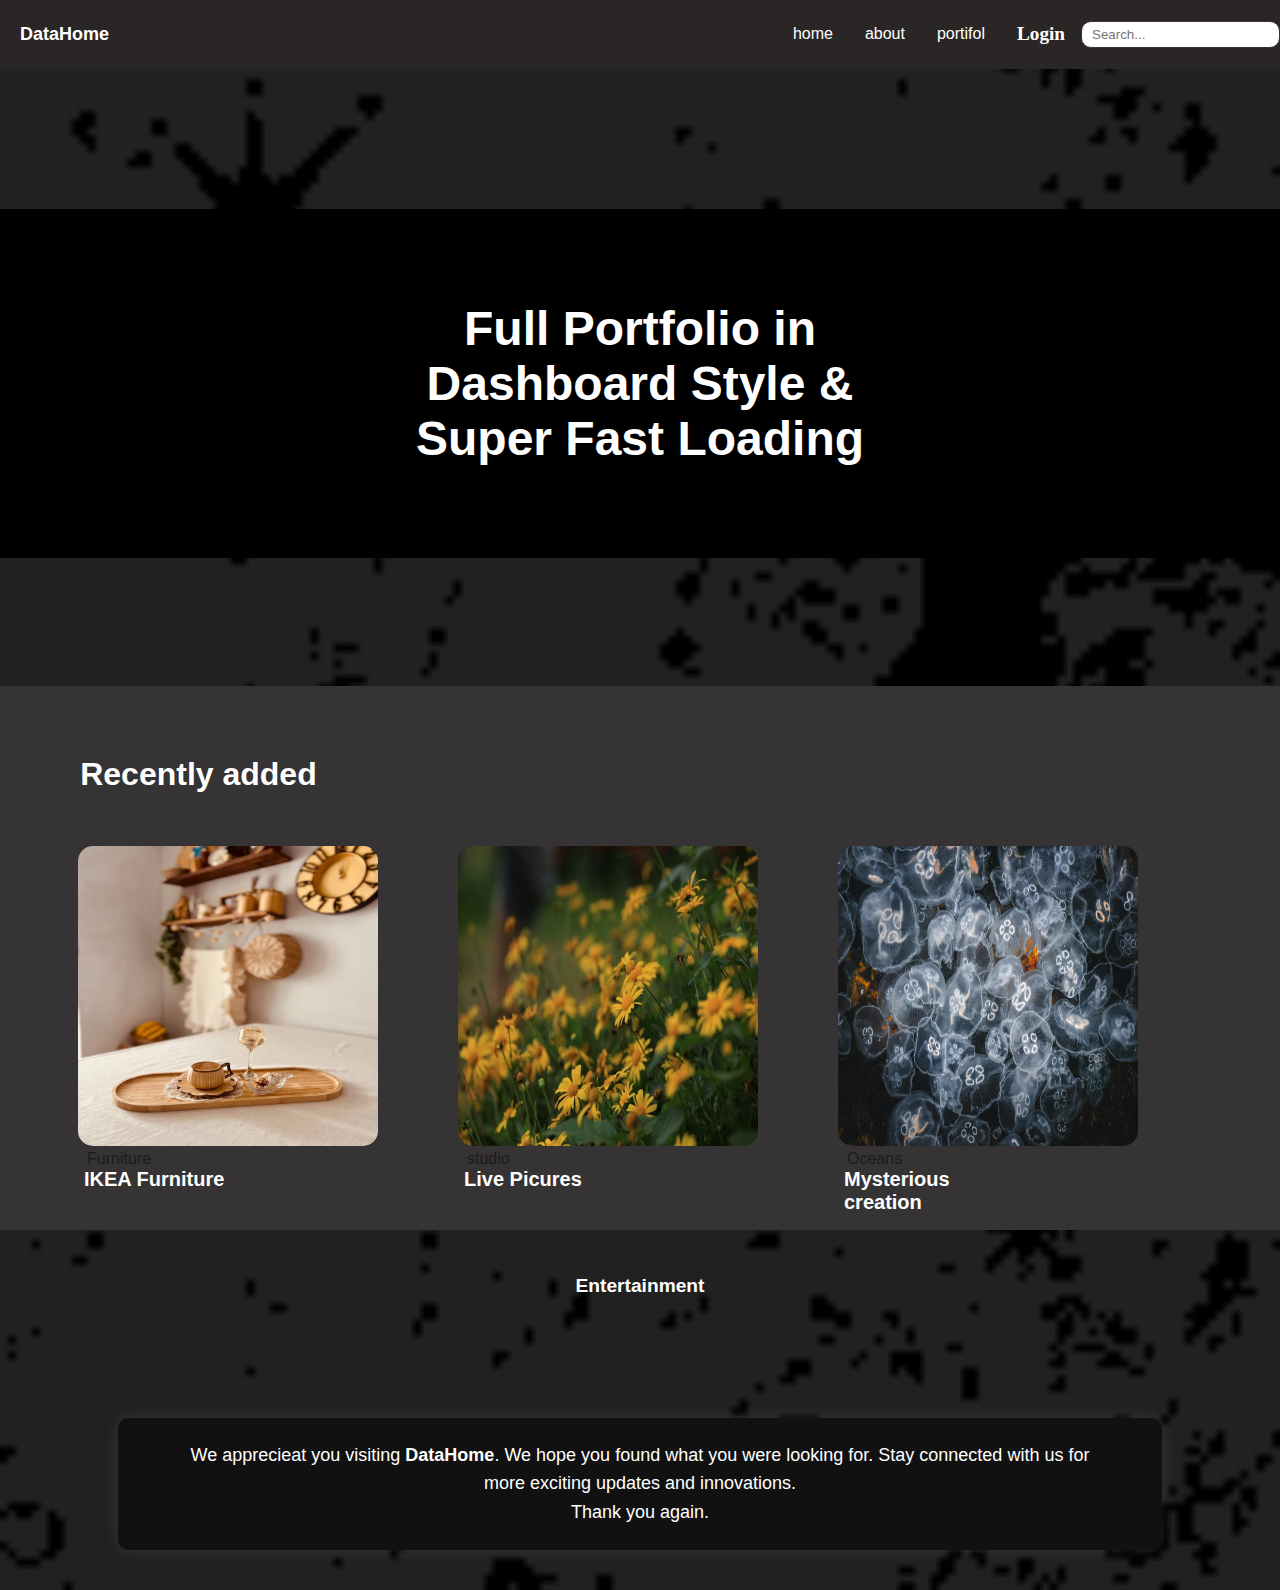
<file: index.html>
<!DOCTYPE html>
<html lang="en">

<head>
    <meta charset="UTF-8">
    <link rel="stylesheet" href="style.css">
    <meta name="viewport" content="width=device-width, initial-scale=1.0">

    <title>Portfolio</title>
</head>

<body>
    <div class="top">
        <h4>DataHome</h4>
        <a href="index.html">home</a>
        <a href="about.html">about</a>
        <a href="portifol.html">portifol</a>
        <a href="login.html" id="login">Login</a>
        <input type="text" placeholder="Search..." class="search-box">
    </div>

    <div class="header">
        <h1>Full Portfolio in <br> Dashboard Style &
            <br>Super Fast Loading</h2>
    </div>

    <div class="bo">
        <h5 class="recent">Recently added </h5>
        <div class="call">
            <div>
                <img src="ee.webp" alt="description" width="300" height="300" class="ee">
                <p class="e1">Furniture</p>
                <p class="e2">IKEA Furniture </p>
            </div>
            <div class="item">
                <img src="gf.jpeg" alt="description " width="300" height="300" class="gf">
                <p class="g1">studio</p>
                <p class="g2"> Live Picures</p>
            </div>

            <div class="item">
                <img src="tg.jpeg" alt="description " width="300" height="300" class="tg">
                <p class="t1">Oceans</p>
                <p class="t2">Mysterious creation </p>
            </div>
        </div>
    </div>

    <h6 style="text-align: center; color: white; font-size: larger;">Entertainment</h6>
    <br>
    <br>
    <div class="end">
        <p>
            We apprecieat you visiting <strong>DataHome</strong>. We hope you found what you were looking for. Stay
            connected with us for <br> more exciting updates and innovations. <br>Thank you again.
        </p>
    </div>
</body>

</html>
</file>
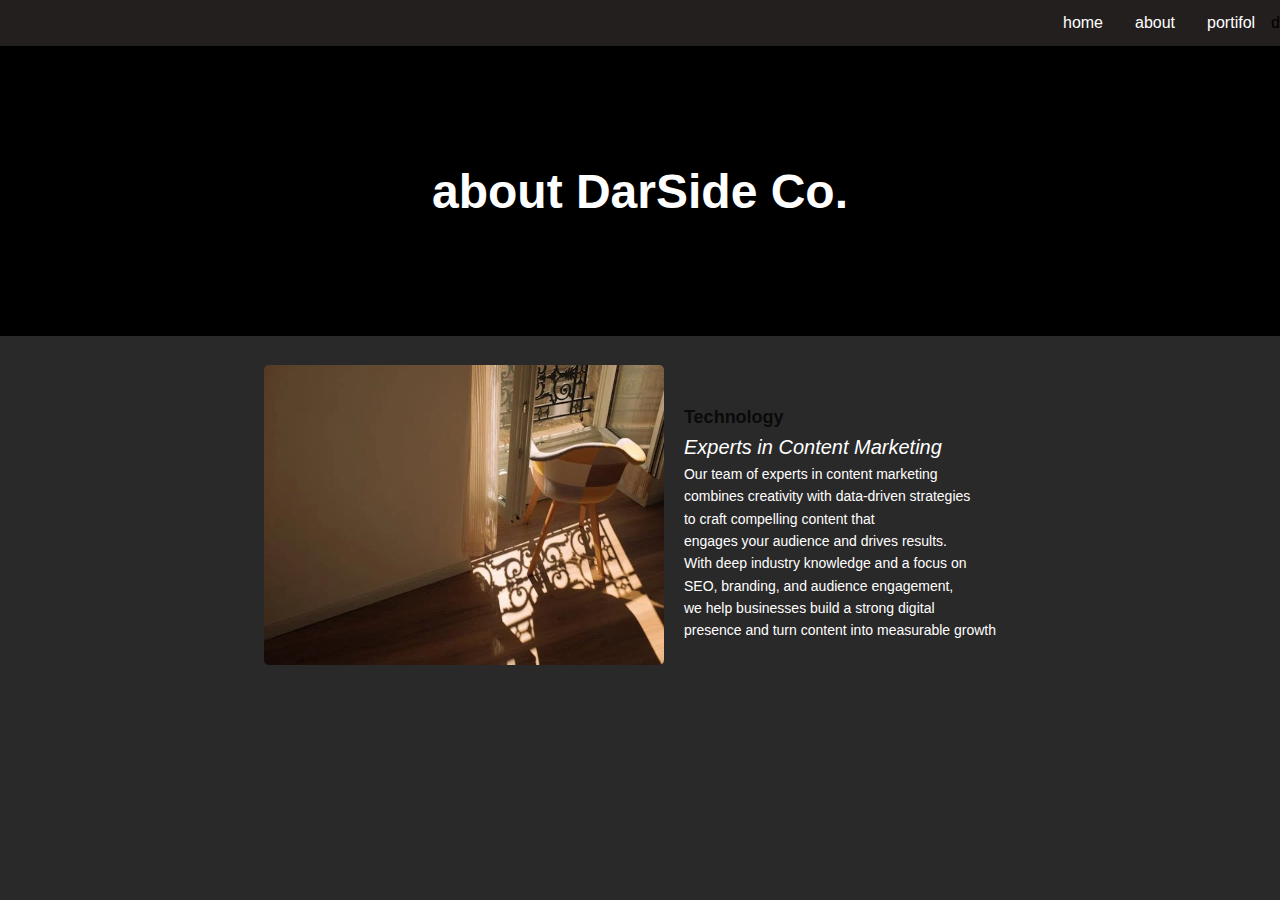
<file: about.html>
<!DOCTYPE html>
<html lang="en">

<head>
    <meta charset="UTF-8">
    <meta name="viewport" content="width=device-width, initial-scale=1.0">
    <link rel="stylesheet" href="style.css">
    <title>about</title>
</head>

<body class="black">
    <div class="cool">
        <a href="index.html">home</a>
        <a href="about.html">about</a>
        <a href="portifol.html">portifol</a>d
    </div>

    <div class="header2">
        <br>
        <br>
        <h1>about DarSide Co. <br>
            <br>
        </h1>
    </div>
    <br>
    <div class="ab1">
        <img src="kk.webp" alt="description"class="fa">
        <div class="text">
            <p class="pp">Technology <br></p>
            <p class="pp1">Experts in Content Marketing <br></p>
            <p class="pp2">Our team of experts in content marketing <br> combines creativity with data-driven strategies
                <br> to craft compelling content that <br> engages your audience and drives results. <br> With deep
                industry knowledge and a focus on <br> SEO, branding, and audience engagement,<br> we help businesses
                build a strong digital <br> presence and turn content into measurable growth</p>
        </div>
        <br>
        
    </div>
    <br>
    <br>
</body>

</html>
</file>
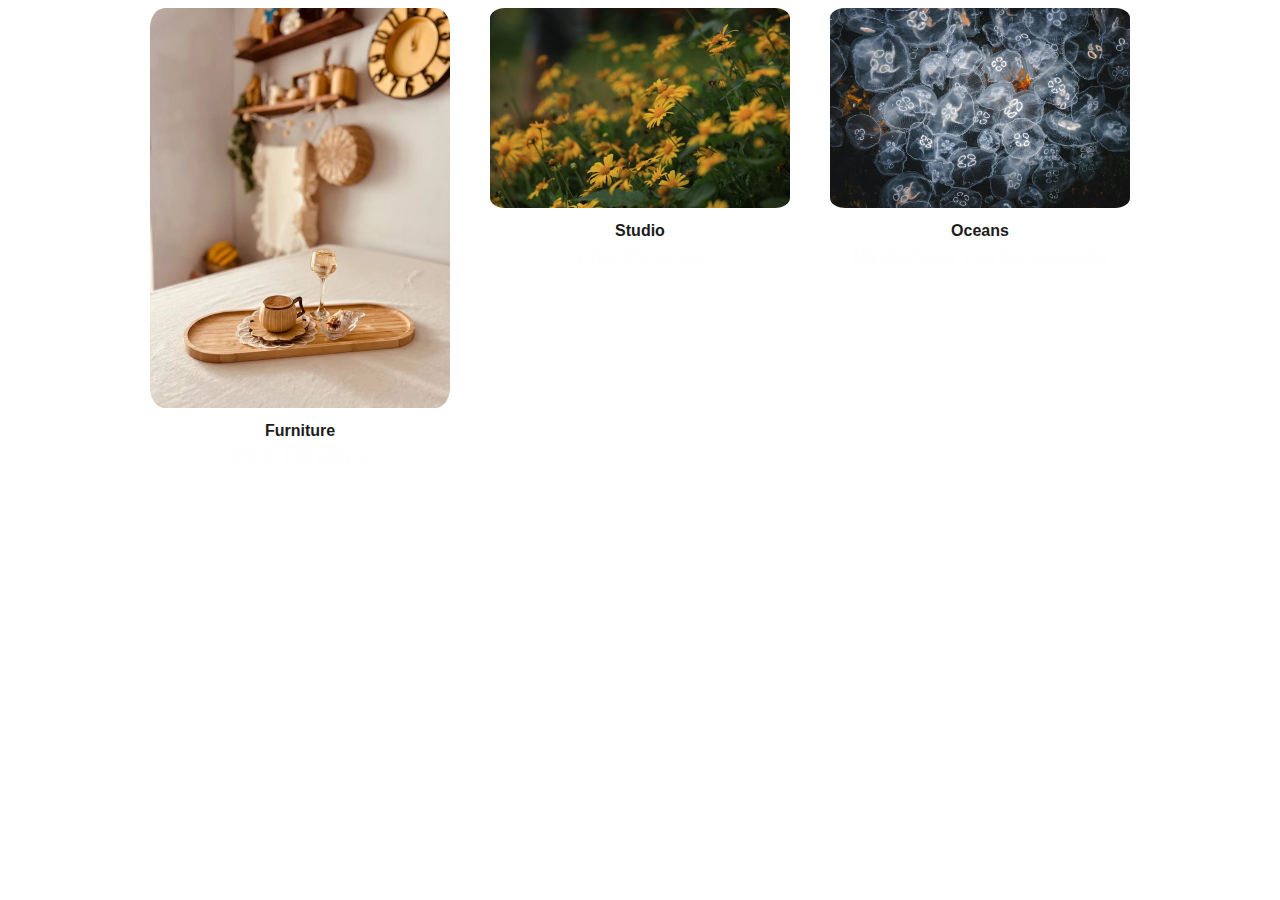
<file: demo.html>
<!DOCTYPE html>
<html lang="en">
<head>
    <meta charset="UTF-8">
    <meta name="viewport" content="width=device-width, initial-scale=1.0">
    <title>Document</title>
    <style>
      .bo {
  display: flex;
  justify-content: center; /* center the whole row */
  gap: 40px; /* space between items */
  flex-wrap: wrap; /* allows wrapping on smaller screens */
}

.item {
  text-align: center;
  width: 300px;
}

.item img {
  width: 100%;
  height: auto;
  border-radius: 5%;
}

.item p.title {
  color: rgb(28, 28, 28);
  font-family: 'Gill Sans', 'Gill Sans MT', Calibri, 'Trebuchet MS', sans-serif;
  font-weight: bold;
  margin: 10px 0 5px;
}

.item p.subtitle {
  color: rgb(254, 254, 254);
  font-size: 20px;
  font-family: sans-serif;
  font-weight: bold;
  margin: 0;
}
  
    </style>
</head>
<body>
     <div class="bo">
  <div class="item">
    <img src="ee.webp" alt="Furniture">
    <p class="title">Furniture</p>
    <p class="subtitle">IKEA Furniture</p>
  </div>

  <div class="item">
    <img src="gf.jpeg" alt="Studio">
    <p class="title">Studio</p>
    <p class="subtitle">Live Pictures</p>
  </div>

  <div class="item">
    <img src="tg.jpeg" alt="Oceans">
    <p class="title">Oceans</p>
    <p class="subtitle">Mysterious marine animals</p>
  </div>
</div>

</body>
</html>
</file>
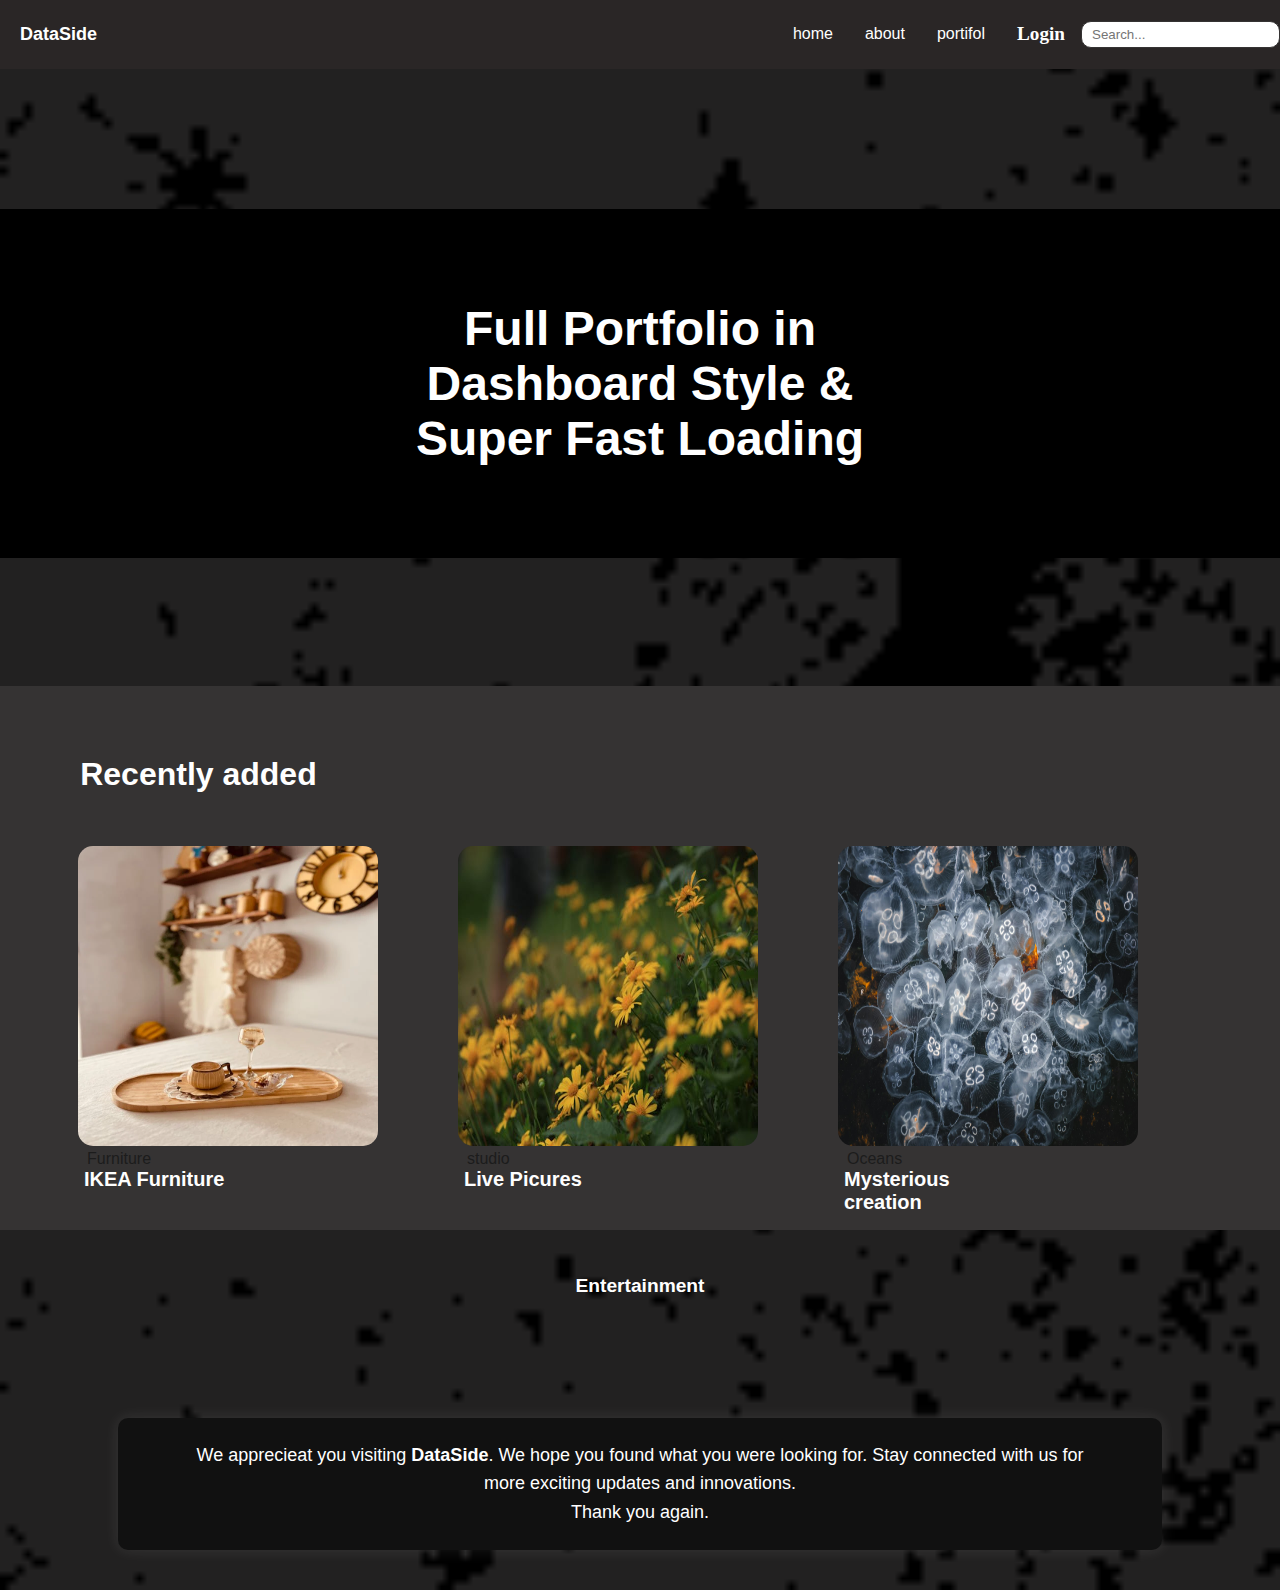
<file: home.html>
<!DOCTYPE html>
<html lang="en">

<head>
    <meta charset="UTF-8">
    <link rel="stylesheet" href="style.css">
    <meta name="viewport" content="width=device-width, initial-scale=1.0">

    <title>Portfolio</title>
</head>

<body>
    <div class="top">
        <h4>DataSide</h4>
        <a href="home.html">home</a>
        <a href="about.html">about</a>
        <a href="portifol.html">portifol</a>
        <a href="login.html" id="login">Login</a>
        <input type="text" placeholder="Search..." class="search-box">
    </div>

    <div class="header">
        <h1>Full Portfolio in <br> Dashboard Style &
            <br>Super Fast Loading</h2>
    </div>

    <div class="bo">
        <h5 class="recent">Recently added </h5>
        <div class="call">
            <div>
                <img src="ee.webp" alt="description" width="300" height="300" class="ee">
                <p class="e1">Furniture</p>
                <p class="e2">IKEA Furniture </p>
            </div>
            <div class="item">
                <img src="gf.jpeg" alt="description " width="300" height="300" class="gf">
                <p class="g1">studio</p>
                <p class="g2"> Live Picures</p>
            </div>

            <div class="item">
                <img src="tg.jpeg" alt="description " width="300" height="300" class="tg">
                <p class="t1">Oceans</p>
                <p class="t2">Mysterious creation </p>
            </div>
        </div>
    </div>

    <h6 style="text-align: center; color: white; font-size: larger;">Entertainment</h6>
    <br>
    <br>
    <div class="end">
        <p>
            We apprecieat you visiting <strong>DataSide</strong>. We hope you found what you were looking for. Stay
            connected with us for <br> more exciting updates and innovations. <br>Thank you again.
        </p>
    </div>
</body>

</html>
</file>
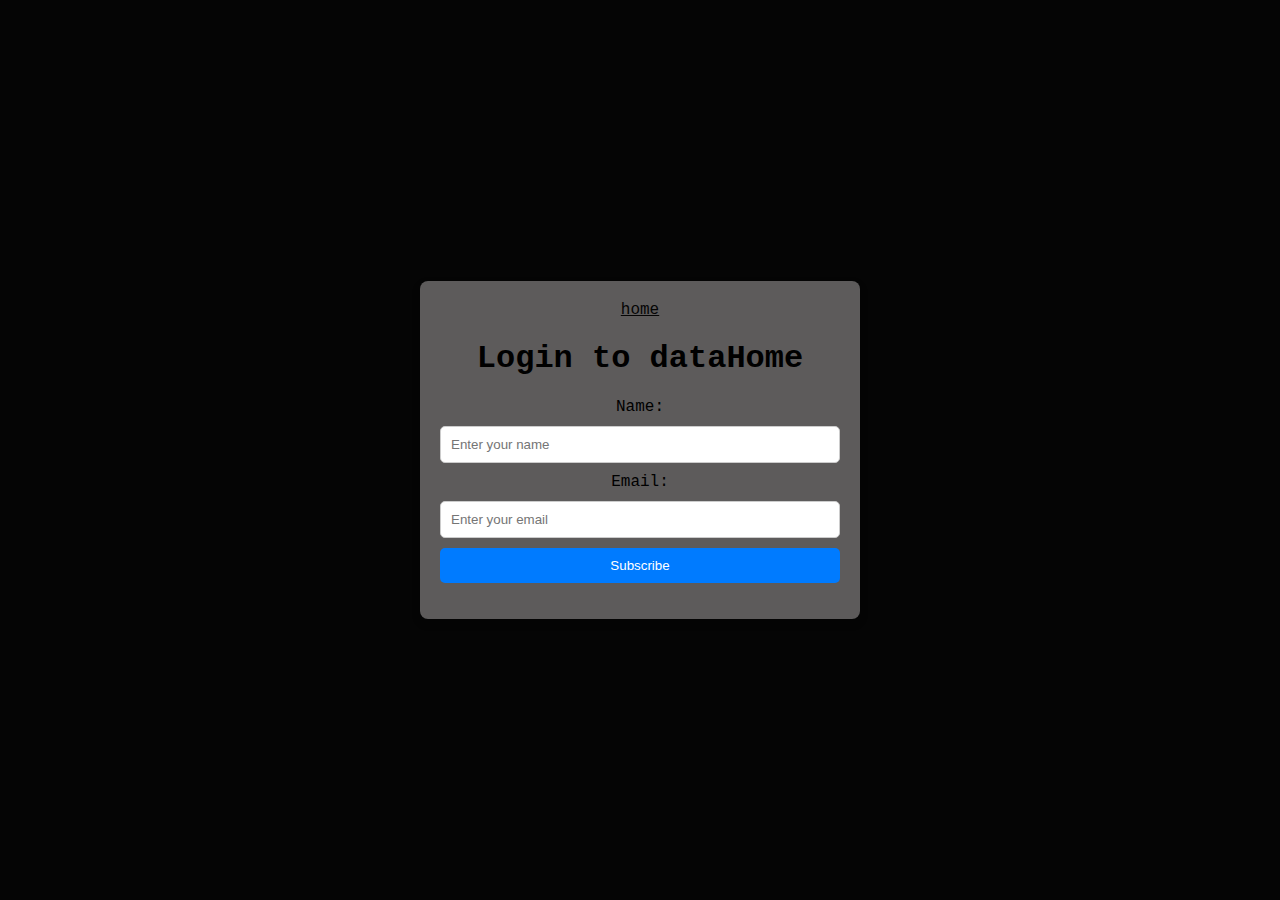
<file: login.html>
<!DOCTYPE html>
<html lang="en">

<head>
    <meta charset="UTF-8">
    <meta name="viewport" content="width=device-width, initial-scale=1.0">
    <style>
        body {
            font-family: 'Courier New', Courier, monospace, sans-serif;
            margin: 0;
            padding: 0;
            display: flex;
            justify-content: center;
            align-items: center;
            min-height: 100vh;
            background-color: #050505;
        }

        .subscribe {
            text-align: center;
            background: #5d5b5b;
            padding: 20px;
            border-radius: 8px;
            box-shadow: 0 4px 8px rgba(0, 0, 0, 0.2);
            width: 90%;
            max-width: 400px;
        }
        #index{
            color: #050505;
            
        }
        #index:hover{
            color: rgb(159, 138, 180);
        }


        form {
            display: flex;
            flex-direction: column;
        }

        input {
            padding: 10px;
            margin: 10px 0;
            border: 1px solid #ccc;
            border-radius: 5px;
        }

        button {
            padding: 10px;
            color: white;
            background-color: #007bff;
            border: none;
            border-radius: 5px;
            cursor: pointer;
            transition: background-color 0.3s;

        }

        button:hover {
            background-color: #0056b3;
        }

        #message {
            color: green;
            margin-top: 10px;
        }
    </style>
    <title>Login</title>
</head>

<body>

    <body>
        <section class="subscribe">
            <a href="index.html" id="index">home</a>
            <h1>Login to dataHome</h1>
            <form id="subscribeForm">
                <label for="name">Name:</label>
                <input type="text" id="name" placeholder="Enter your name" required>
                <label for="email">Email:</label>
                <input type="email" id="email" placeholder="Enter your email" required>
                <button type="submit" id="subscribeBtn">Subscribe</button>
            </form>
            <p id="message"></p>
            <script src="loginPage.js"></script>
        </section>
    </body>
</body>

</html>
</file>
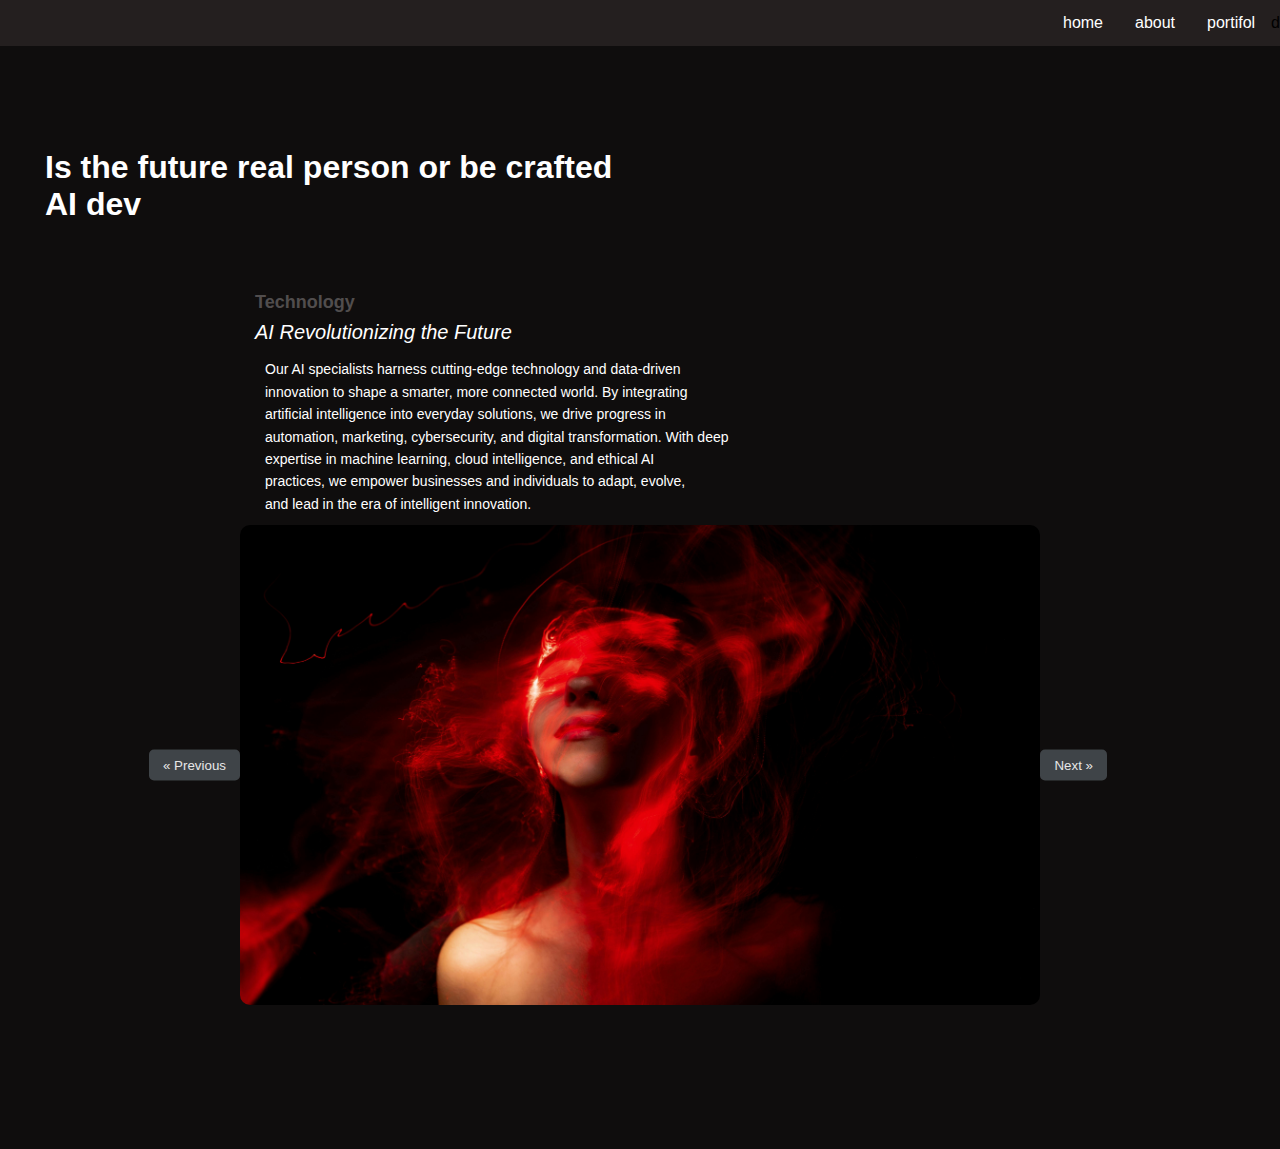
<file: portifol.html>
<!DOCTYPE html>
<html lang="en">

<head>
    <meta charset="UTF-8">
    <meta name="viewport" content="width=device-width, initial-scale=1.0">
    <link rel="stylesheet" href="style.css">
    <title>portifol</title>
</head>

<body class="porto">
    <div class="cool">
        <a href="index.html">home</a>
        <a href="about.html">about</a>
        <a href="portifol.html">portifol</a>d
    </div>


    <br>
    <div class="step-s">
        <div>
            <h1 class="h1-s">Is the future real person or be crafted <br> AI dev</h1>
        </div>
        <div class="text-s">
            <p class="ll">Technology <br></p>
            <p class="ll1">AI Revolutionizing the Future <br></p>
            <p class="ll2">Our AI specialists harness cutting-edge technology and data-driven <br>
                innovation to shape a smarter, more connected world. By integrating <br>
                artificial intelligence into everyday solutions, we drive progress in <br>
                automation, marketing, cybersecurity, and digital transformation. With deep <br>
                expertise in machine learning, cloud intelligence, and ethical AI <br>
                practices, we empower businesses and individuals to adapt, evolve, <br>
                and lead in the era of intelligent innovation.
        </div>
        <br>

        <br>
        <div class="slider">
            <button id="prevBtn">&laquo;
                Previous</button>
            <div class="image-container">
                <img id="sliderImage" src="red.jpg">
            </div>
            <button id="nextBtn">Next &raquo;</button>
        </div>

    </div>
    <br>
    <br>

    <script src="page.js"></script>
</body>

</html>
</file>
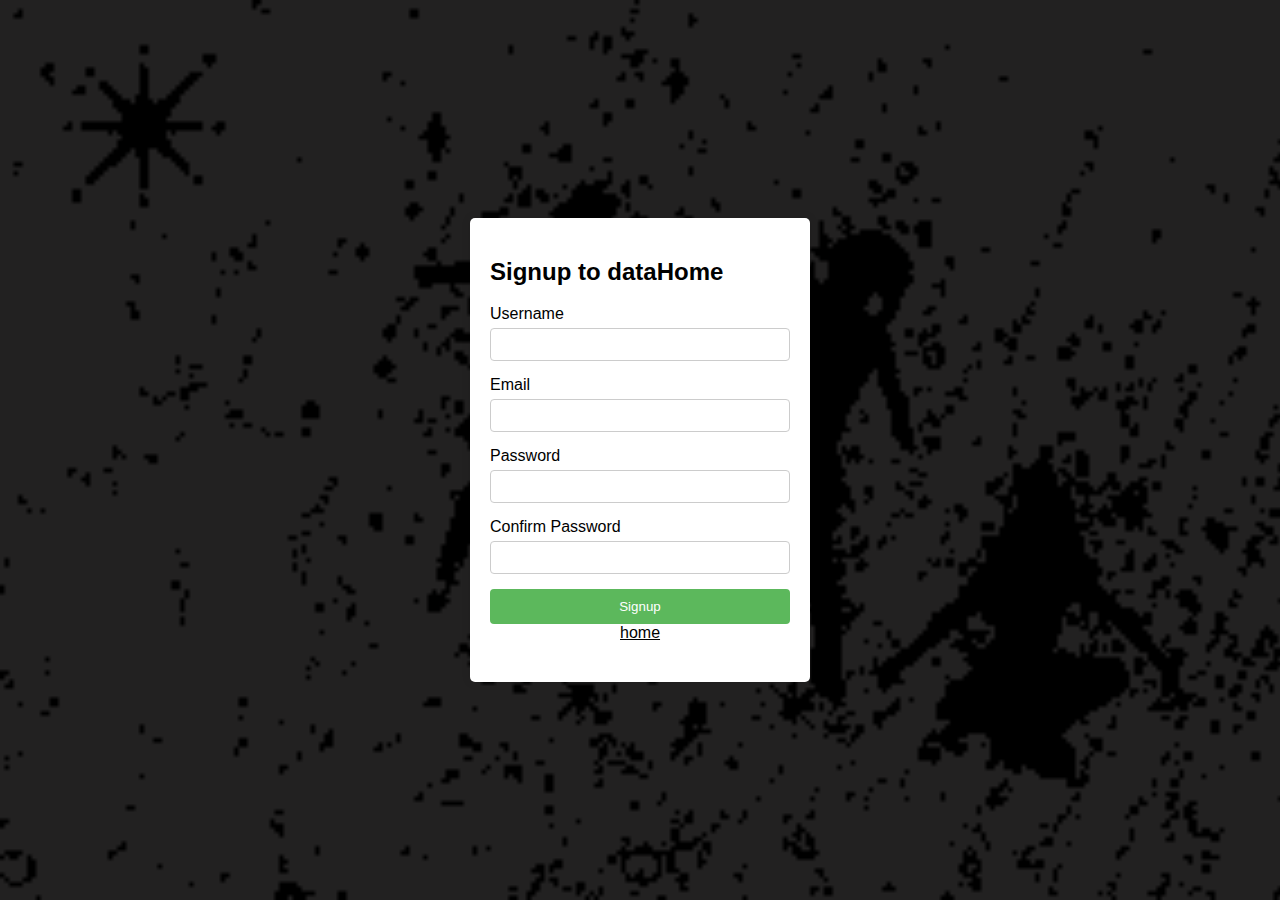
<file: signup.html>
<!DOCTYPE html>
<html lang="en">
<head>
    <meta charset="UTF-8">
    <meta name="viewport" content="width=device-width, initial-scale=1.0">

    <style>
         body {
            font-family: Arial, sans-serif;
            background-color: #f4f4f4;
            display: flex;
            justify-content: center;
            align-items: center;
            height: 100vh;
            margin: 0;
            background-image: none;
        }

        .container {
            background-color: white;
            padding: 20px;
            border-radius: 5px;
            box-shadow: 0 0 10px rgba(0, 0, 0, 0.1);
            width: 300px;
        }

        #heaader2 {
            margin-bottom: 20px;
            text-align: center;
        }

        .form-group {
            margin-bottom: 15px;
        }

        label {
            display: block;
            margin-bottom: 5px;
        }

        input {
            width: 100%;
            padding: 8px;
            box-sizing: border-box;
            border: 1px solid #ccc;
            border-radius: 4px;
        }

        button {
            width: 100%;
            padding: 10px;
            background-color: #5cb85c;
            border: none;
            color: white;
            border-radius: 4px;
            cursor: pointer;
        }

        button:hover {
            background-color: #4cae4c;
        }

        #message {
            margin-top: 20px;
            text-align: center;
        }

        .error {
            color: red;
            font-size: 0.9em;
        }

        .password-hint {
            font-size: 0.9em;
            color: #666;
            margin-top: 5px;
            display: none;
        }

        .password-strength {
            margin-top: 5px;
        }

        .password-strength div {
            height: 5px;
            border-radius: 4px;
        }

        .weak {
            width: 33%;
            background-color: red;
        }

        .medium {
            width: 66%;
            background-color: orange;
        }

        .strong {
            width: 100%;
            background-color: green;
        }
    </style>
    <link rel="stylesheet" href="style.css">
    <title>Sign UP </title>
</head>
<body>
     <div class="container">
        <h2 id="header2">Signup to dataHome </h2>
        <form id="signupForm">
            <div class="form-group">
                <label for="username">Username</label>
                <input type="text" id="username" name="username" required>
            </div>
            <div class="form-group">
                <label for="email">Email</label>
                <input type="email" id="email" name="email" required>
            </div>
            <div class="form-group">
                <label for="password">Password</label>
                <input type="password" id="password" name="password" required>
                <div class="password-hint" id="passwordHint">
                    Password must be at least 8 characters long, and include at
                    least one uppercase letter, one lowercase letter, one
                    number, and one special character.
                </div>
                <span id="passwordError" class="error"></span>
                <div class="password-strength" id="passwordStrength"></div>
            </div>
            <div class="form-group">
                <label for="confirmPassword">Confirm Password</label>
                <input type="password" id="confirmPassword"
                    name="confirmPassword" required>
                <span id="confirmPasswordError" class="error"></span>
            </div>
            <button type="submit">Signup</button>
            <a href="index.html" style="padding-left: 130px; color: black;">home</a>
        </form>
        <p id="message"></p>
    </div>
    <script src="signUp.js"></script>
</body>
</html>
</file>
<file: style.css>
body{
    background-color: rgb(34, 33, 33);
    background-image: url(2.webp);
    background-repeat: no-repeat;
    background-size:cover;
    background-size:center;
    font-family: sans-serif;
    margin: 0;
 }

 #login{
   font-weight: bold;
   font-size: larger;
font-family: Cambria, Cochin, Georgia, Times, 'Times New Roman', serif;   
 }

 .top{
  overflow: hidden;
   display: flex;
  align-items: center;
  justify-content: space-between;
  background-color: #2a2626;
 }
 .top a{
       float: left;
            display: block;
            color: white;
            padding: 14px 16px;
            text-align: center;
            text-decoration: none;
 }
 .black{
     background-color: #2a2929;
     background-image: none;
     background-size: none;
     margin: 0;
     padding: 0;
 }

 .porto{
   background-color: #0f0d0d;
     background-image: none;
     background-size: none;
   
 }
 .step-s{
   margin-bottom: 8%;
      display: flex;
      justify-content: space-between;
      align-items: flex-start;
      padding: 5px;
     color: white;              
     flex-wrap: wrap;           
  
 }
 .h1-s{
   margin-left: 40px;
    margin-top: 80px;
   font-weight: bold;
   font-family: 'Gill Sans', 'Gill Sans MT', Calibri, 'Trebuchet MS', sans-serif; 
 }

 .text-s{
      margin-top: 30px;
      margin-left: 250px;
      
 }
 

 .cool{
      overflow: hidden;
   display: flex;
  align-items: center;
  justify-content: flex-end;
  background-color: #241f1f;
 }
 .cool a{
     
            display: block;
            color: white;
            padding: 14px 16px;
            text-decoration: none;
 }
 .cool a:hover{
    color: #735151;
    border-radius: 30%;
 }
 .top a:hover{
    color: #735151;
    border-radius: 30%;
 }



 .top h4{
    margin-right: auto;
    margin-left: 20px; 
    color: white;
    font-size: large;
 }
 .search-box{
  padding: 5px 10px;
  border: 1px solid #353333;
  border-radius: 10px;
  size: 2px;
}

.header{
  color: white;
    background-color: black;
    padding: 60px;
    font-size: 1.5em;
    text-align: center;
    margin-top: 140px; 
    margin-bottom: 100px;
}


.header2{
    color: white;
    background-color: black;
    padding: 30px;
    font-size: 1.5em;
    text-align: center;
     margin-bottom: 50px;
}

.bo{
    margin:auto;
    margin-top: 10%;
    background-color: #353333;
    padding: 16px 18px;
   
}
.call{
    display: flex;
   justify-content: justify; 
   gap: 20px; 
   flex-wrap: wrap; 
   

}

.recent{
   color: white;
   margin-left: 5%;
   font-size: 2em;
}
.ee{
   margin: auto;
   margin-left: 20%;
   border-radius: 5%;
}
.e1{
   margin: auto;
   margin-left: 23%;
   color: rgb(28, 28, 28);
   font-family: 'Gill Sans', 'Gill Sans MT', Calibri, 'Trebuchet MS', sans-serif;
}
.e2{
   margin: auto;
   margin-left: 22%;
   color: rgb(254, 254, 254);
   font: bold ;
   font-weight: 300;
   font-size: 20px;
   font-weight: bold;
    font-family: sans-serif;
}
.gf{
   margin: auto;
   margin-left: 40%;
   border-radius: 5%;
}
.g1{
   margin: auto;
   margin-left: 43%;
   color: rgb(28, 28, 28);
} 
.g2{
    margin: auto;
   margin-left: 42%;
   color: rgb(254, 254, 254);
   font: bold ;
   font-weight: 300;
   font-size: 20px;
   font-weight: bold;
    font-family: sans-serif;
}
.tg{
  margin: auto;
   margin-left: 60%;
   border-radius: 5%;
}
.t1{
   margin: auto;
   margin-left: 63%;
   color: rgb(28, 28, 28);
}

.t2{
    margin: auto;
   margin-left: 62%;
   color: rgb(254, 254, 254);
   font: bold ;
   font-weight: 300;
   font-size: 20px;
   font-weight: bold;
    font-family: sans-serif;
}


.end {
  margin: 40px auto;
  background-color: #111;
  padding: 5px 10px;
  width: 80%;
  border-radius: 10px;
  box-shadow: 0 0 15px rgba(255, 255, 255, 0.1);
  text-align: center;
}

.end p {
  color: white;
  font-size: 18px;
  line-height: 1.6;
  font-family: 'Segoe UI', Tahoma, Geneva, Verdana, sans-serif;
}

.ab1 {
  display: flex;
  align-items: center;       
  justify-content: center;   
  gap: 20px;                 
  padding: 1px;
  color: white;              
  text-align: left;
  flex-wrap: wrap;          
   margin-top: -40px; 
}

.fa {
  width: 400px;
  height: 300px;
  border-radius: 5px;
}

.text {
  max-width: 600px;
  font-size: small;
}

.pp {
  font-size: 18px;
  color: rgb(10, 10, 10);
  font-weight: bold;
  margin-bottom: 4px;
}

.pp1 {
  font-size: 20px;
  font-style: italic;
  margin-top: 8px;
  margin-bottom: 4px;
}

.pp2 {
  font-size: 14px;
  line-height: 1.6;
 margin: 0;
}

.ll{
   font-size: 18px;
  color: rgb(81, 77, 77);
  font-weight: bold;
  margin-bottom: 4px;
}
.ll1{
   font-size: 20px;
  font-style: italic;
  margin-top: 8px;
  margin-bottom: 4px;
}
.ll2{
   font-size: 14px;
  line-height: 1.6;
 margin: 0;
 padding: 10px;
}
.slider {
  position: relative;
  width: 80%;
  max-width: 800px;
  margin: 0 auto;
  display: flex;
  align-items: center;
  justify-content: center;
}

.image-container {
  flex: 1;
  position: relative;
  display: flex;
  justify-content: center;
  align-items: center;
  overflow: hidden;
  height: 480px;
  
}

#sliderImage {
  width: 100%;
  height: 100%;
  object-fit: cover;
  border-radius: 10px;
  transition: opacity 0.5s ease;
}

#prevBtn,
#nextBtn {
  position: absolute;
  top: 50%;
  transform: translateY(-50%);
  z-index: 10;
  background-color: #454a4f;
  color: white;
  border: none;
  padding: 8px 14px;
  cursor: pointer;
  border-radius: 5px;
  transition: background-color 0.3s;
  opacity: 0.9;
}


#prevBtn:hover,
#nextBtn:hover {
  background-color: blueviolet;
}

#prevBtn {
  left: -91px; 
}

#nextBtn {
  right: -67px; 
}
</file>
